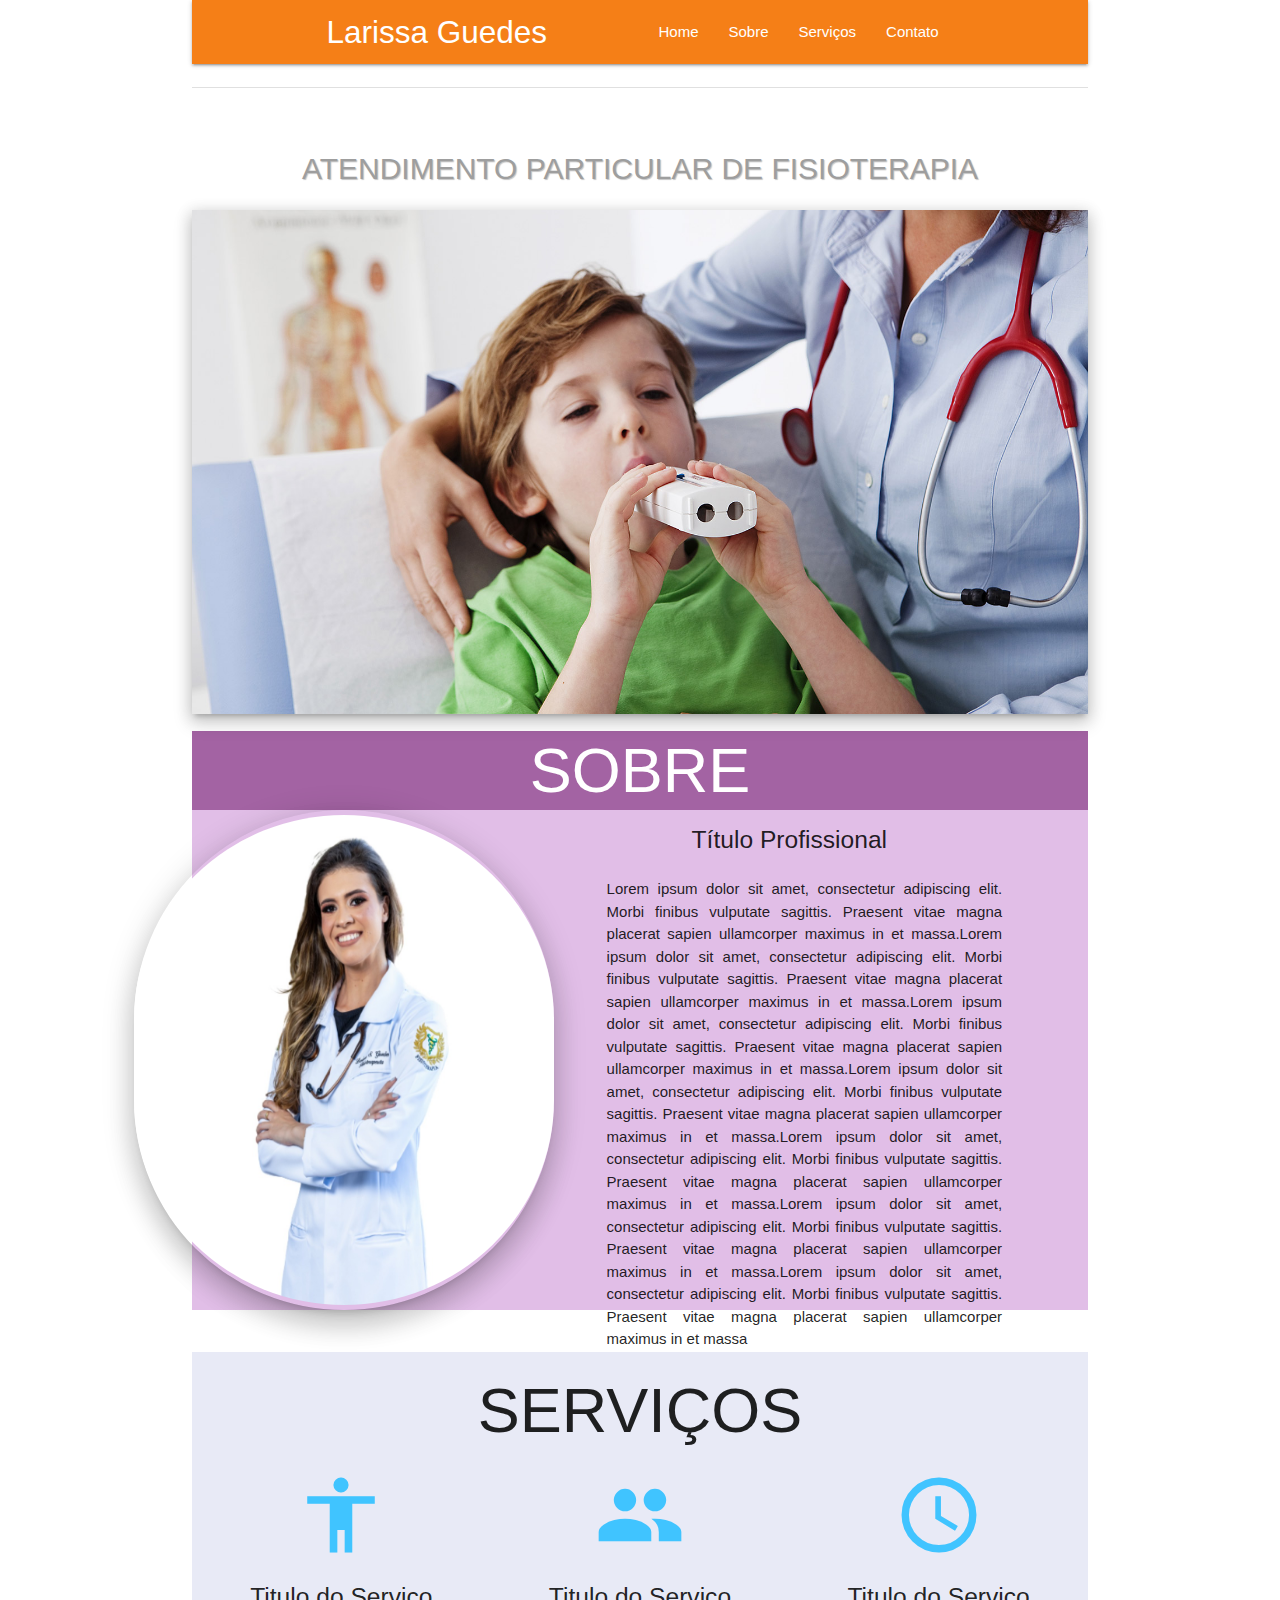
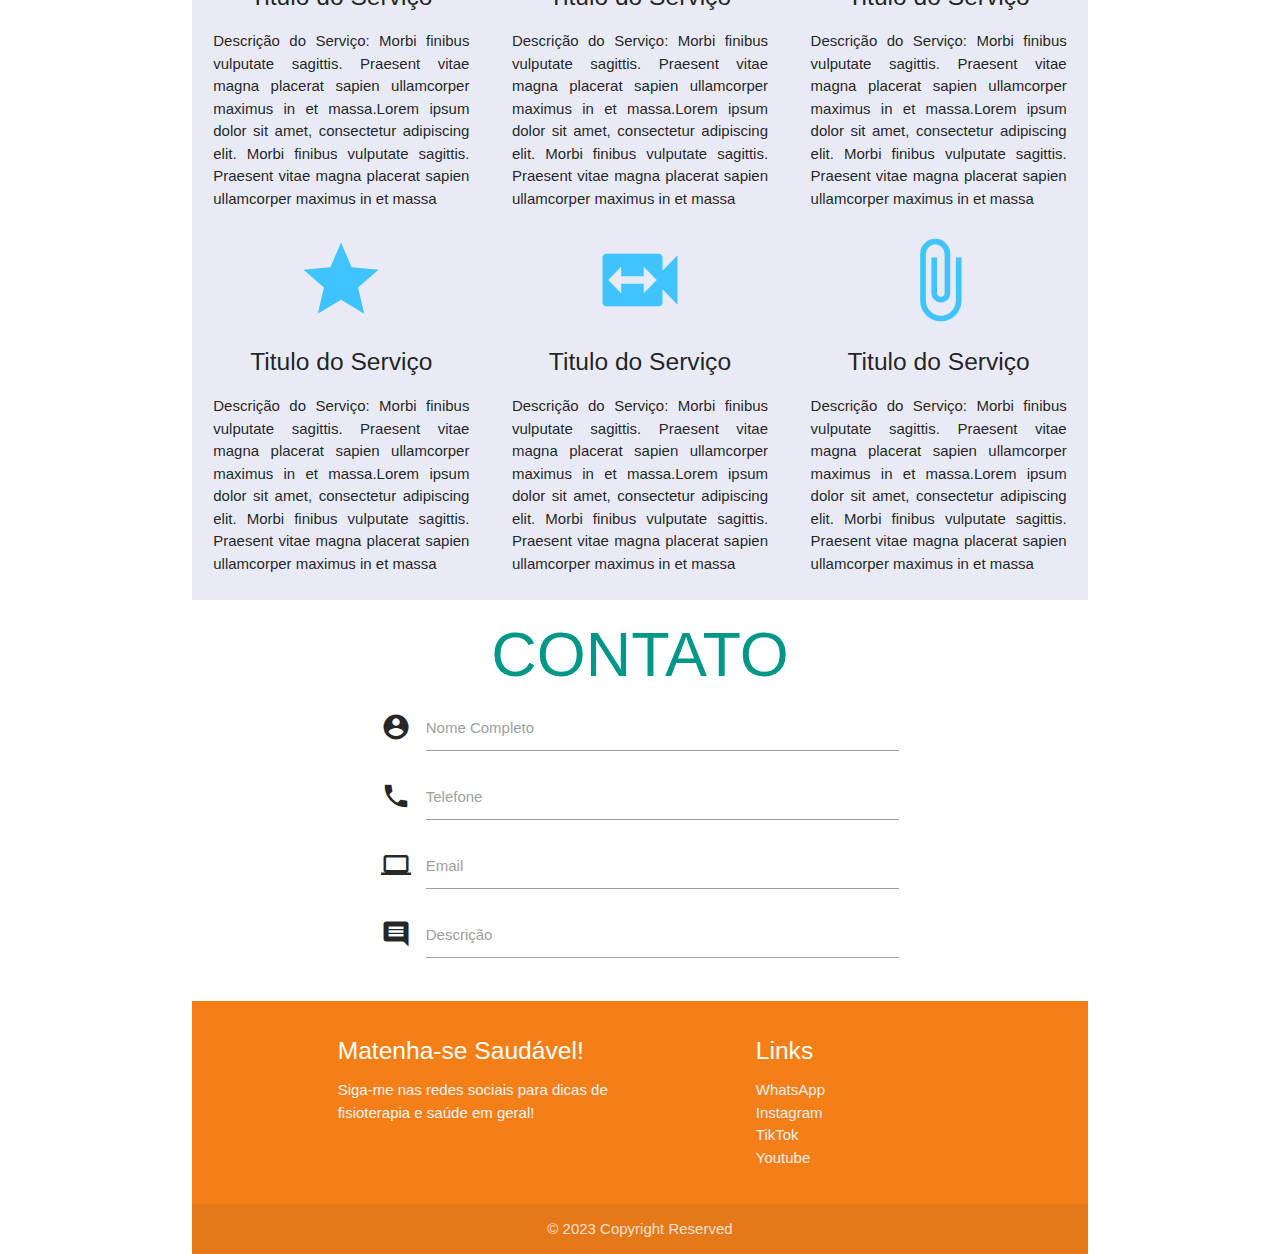
<file: Brincando-com-materialize/index.html>
<!DOCTYPE html>
<html lang="PT-BR">
<head>
    <title>Brincando com Materialize</title>
    <meta charset="UTF-8">
    <meta name="viewport" content="width=device-width, initial-scale=1.0, maximum-scale=1.0">
    <meta name="description" content="Site feito para teste de aplicações do Materialize">
    <meta name="keywords" content="materialize, css, teste, front-end">
    <meta name="author" content="Rodrigo Carvalho de Asevedo">

    <!--CSS-->
    <link rel="stylesheet" href="css/materialize.css" media="screen,projection">
    <link rel="stylesheet" href="css/style.css" media="screen,projection">
    <link href="https://fonts.googleapis.com/icon?family=Material+Icons" rel="stylesheet">
</head>
<body>

    <nav class=" yellow darken-4 container">
        <div class="nav-wrapper container row ">
            <a href="#" class="brand-logo">Larissa Guedes</a>
          <ul id="nav-mobile" class="right hide-on-med-and-down">
            <li><a href="">Home</a></li>
            <li><a href="">Sobre</a></li>
            <li><a href="">Serviços</a></li>
            <li><a href="">Contato</a></li>
          </ul>
        </div>
      </nav><br>

<div class="divider container"></div><br>

<section class="banner container">
    <div class="banner-wraper center">
        <h1 class="grey-text light">ATENDIMENTO PARTICULAR DE FISIOTERAPIA</h1>
        <img src="imagens/imagem1.jpg" class="responsive-img z-depth-3">
    </div><!--banner-wraper-->
</section>
 
<h1 class="titulo-sobre container white-text light center">SOBRE</h1>
<section class="sobre container purple lighten-4">
    <div class="caixa row">
            <div class="col m5">
                <img src="imagens/larissa.jpeg" class="right z-depth-4">
            </div>

            <div class="col center m6 left">
                <h5 class="light ">Título Profissional</h5>
                <p>Lorem ipsum dolor sit amet, consectetur 
                    adipiscing elit. Morbi finibus vulputate sagittis. Praesent vitae magna 
                    placerat sapien ullamcorper maximus in et massa.Lorem ipsum dolor sit amet, consectetur 
                    adipiscing elit. Morbi finibus vulputate sagittis. Praesent vitae magna 
                    placerat sapien ullamcorper maximus in et massa.Lorem ipsum dolor sit amet, consectetur 
                    adipiscing elit. Morbi finibus vulputate sagittis. Praesent vitae magna 
                    placerat sapien ullamcorper maximus in et massa.Lorem ipsum dolor sit amet, consectetur 
                    adipiscing elit. Morbi finibus vulputate sagittis. Praesent vitae magna 
                    placerat sapien ullamcorper maximus in et massa.Lorem ipsum dolor sit amet, consectetur 
                    adipiscing elit. Morbi finibus vulputate sagittis. Praesent vitae magna 
                    placerat sapien ullamcorper maximus in et massa.Lorem ipsum dolor sit amet, consectetur 
                    adipiscing elit. Morbi finibus vulputate sagittis. Praesent vitae magna 
                    placerat sapien ullamcorper maximus in et massa.Lorem ipsum dolor sit amet, consectetur 
                    adipiscing elit. Morbi finibus vulputate sagittis. Praesent vitae magna 
                    placerat sapien ullamcorper maximus in et massa</p>
            </div>

    </div><!--caixa-->
</section>

<section class="servicos container indigo lighten-5">
    <h1 class="light center">SERVIÇOS</h1>

    <div class="row">

        <div class="col s4 center">
          <i class="material-icons large light-blue-text text-accent-2">accessibility</i>
            <h5 class="light">Titulo do Serviço</h5>
                <p class="light">Descrição do Serviço: Morbi finibus vulputate sagittis. 
                    Praesent vitae magna placerat sapien ullamcorper maximus 
                    in et massa.Lorem ipsum dolor sit amet, consectetur adipiscing elit. 
                    Morbi finibus vulputate sagittis. Praesent vitae magna 
                    placerat sapien ullamcorper maximus in et massa</p>
        </div>
        <div class="col s4 center">
            <i class="material-icons large light-blue-text text-accent-2">people</i>
            <h5 class="light">Titulo do Serviço</h5>
            <p class="light">Descrição do Serviço: Morbi finibus vulputate sagittis. 
                Praesent vitae magna placerat sapien ullamcorper maximus 
                in et massa.Lorem ipsum dolor sit amet, consectetur adipiscing elit. 
                Morbi finibus vulputate sagittis. Praesent vitae magna 
                placerat sapien ullamcorper maximus in et massa</p>
        </div>
        <div class="col s4 center">
            <i class="material-icons large light-blue-text text-accent-2">schedule</i>
            <h5 class="light">Titulo do Serviço</h5>
            <p class="light">Descrição do Serviço: Morbi finibus vulputate sagittis. 
                Praesent vitae magna placerat sapien ullamcorper maximus 
                in et massa.Lorem ipsum dolor sit amet, consectetur adipiscing elit. 
                Morbi finibus vulputate sagittis. Praesent vitae magna 
                placerat sapien ullamcorper maximus in et massa</p>
        </div>

        <div class="col s4 center">
            <i class="material-icons large light-blue-text text-accent-2">star</i>
            <h5 class="light">Titulo do Serviço</h5>
            <p class="light">Descrição do Serviço: Morbi finibus vulputate sagittis. 
                Praesent vitae magna placerat sapien ullamcorper maximus 
                in et massa.Lorem ipsum dolor sit amet, consectetur adipiscing elit. 
                Morbi finibus vulputate sagittis. Praesent vitae magna 
                placerat sapien ullamcorper maximus in et massa</p>
          </div>
          <div class="col s4 center">
              <i class="material-icons large light-blue-text text-accent-2">switch_video</i>
              <h5 class="light">Titulo do Serviço</h5>
              <p class="light">Descrição do Serviço: Morbi finibus vulputate sagittis. 
                Praesent vitae magna placerat sapien ullamcorper maximus 
                in et massa.Lorem ipsum dolor sit amet, consectetur adipiscing elit. 
                Morbi finibus vulputate sagittis. Praesent vitae magna 
                placerat sapien ullamcorper maximus in et massa</p>
          </div>
          <div class="col s4 center">
              <i class="material-icons large light-blue-text text-accent-2">attach_file</i>
              <h5 class="light">Titulo do Serviço</h5>
              <p class="light">Descrição do Serviço: Morbi finibus vulputate sagittis. 
                Praesent vitae magna placerat sapien ullamcorper maximus 
                in et massa.Lorem ipsum dolor sit amet, consectetur adipiscing elit. 
                Morbi finibus vulputate sagittis. Praesent vitae magna 
                placerat sapien ullamcorper maximus in et massa</p>
          </div>
  
      </div>
</section>

<section class="contato container">
    <h1 class="container light center teal-text lighten-4">CONTATO</h1>
    <div class="form">
        <form class="col s12">
          <div class="row">

            <div class="input-field">
              <i class="material-icons prefix">account_circle</i>
              <input id="icon_prefix" type="text" class="validate">
              <label for="icon_prefix">Nome Completo</label>
            </div>

            <div class="input-field">
              <i class="material-icons prefix">phone</i>
              <input id="icon_telephone" type="text" class="validate">
              <label for="icon_telephone">Telefone</label>
            </div>

            <div class="input-field">
                <i class="material-icons prefix">computer</i>
                <input id="icon_telephone" type="text" class="validate">
                <label for="icon_telephone">Email</label>
              </div>

              <div class="input-field">
                <i class="material-icons prefix">comment</i>
                <input id="icon_telephone" type="text" class="validate">
                <label for="icon_telephone">Descrição</label>
              </div>

          </div>
        </form>
      </div>

</section>
    

<footer class="page-footer container yellow darken-4">
    <div class="container">
      <div class="row">
        <div class="col l6 s12">
          <h5 class="white-text">Matenha-se Saudável!</h5>
          <p class="grey-text text-lighten-4">Siga-me nas redes sociais para dicas de fisioterapia
            e saúde em geral!
          </p>
        </div>
        <div class="col l4 offset-l2 s12">
          <h5 class="white-text">Links</h5>
          <ul>
            <li><a class="grey-text text-lighten-3" href="#!">WhatsApp</a></li>
            <li><a class="grey-text text-lighten-3" href="#!">Instagram</a></li>
            <li><a class="grey-text text-lighten-3" href="#!">TikTok</a></li>
            <li><a class="grey-text text-lighten-3" href="#!">Youtube</a></li>
          </ul>
        </div>
      </div>
    </div>
    <div class="footer-copyright">
      <div class="container center">
      © 2023 Copyright Reserved

      </div>
    </div>
  </footer>


<!--JAVASCRIPT-->    
<script src="https://code.jquery.com/jquery-2.1.1.min.js"></script>
<script src="js/materialize.js"></script>
<script src="js/init.js"></script>
</body>
</html>
</file>
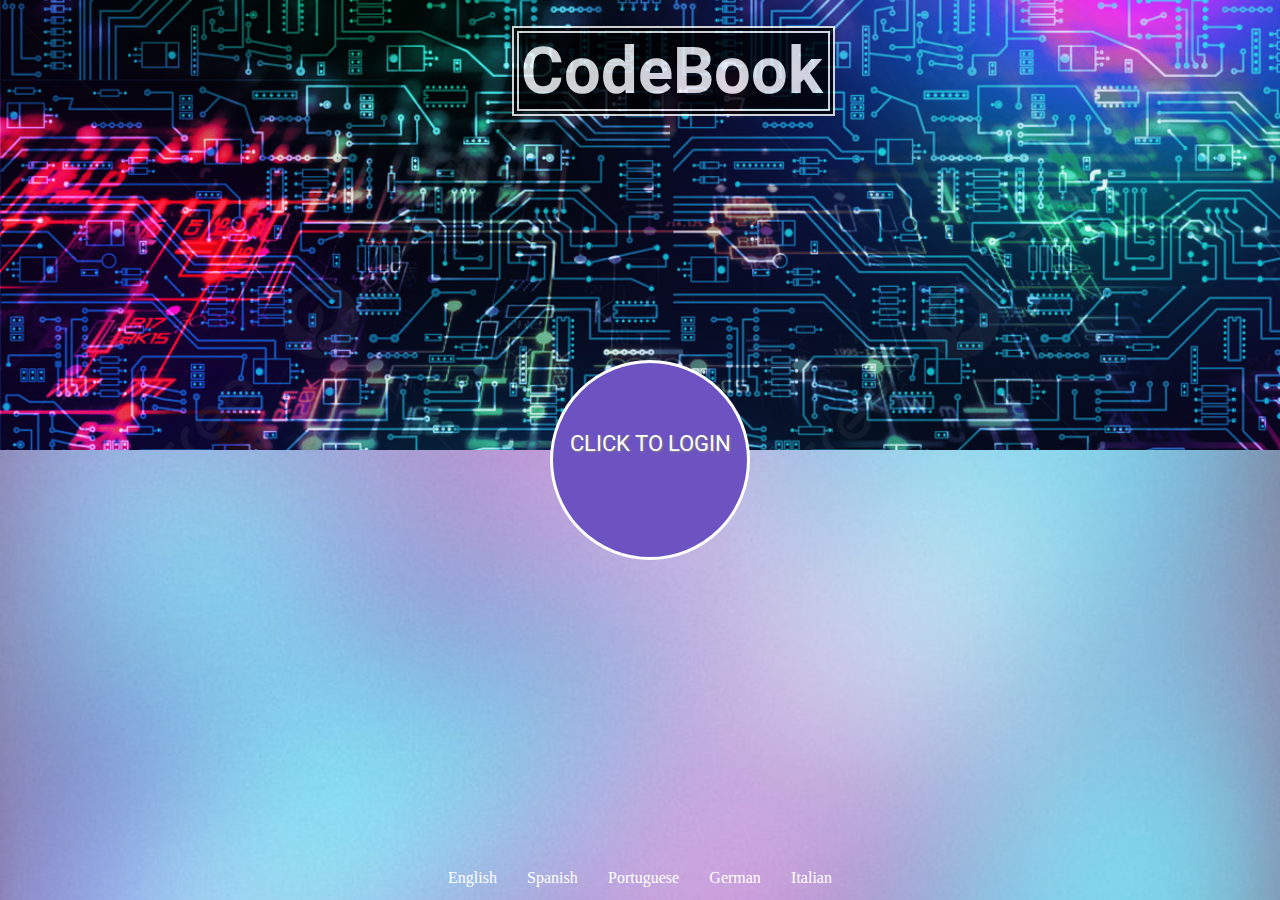
<file: brincandoComJQuery/index.html>
<!DOCTYPE html>
<html lang="PT-BR">
<head>
    <title>Brincando Com JQuery</title>
    <link rel="stylesheet" href="css/style.css">
    <script src="https://ajax.googleapis.com/ajax/libs/jquery/3.6.3/jquery.min.js"></script>

    <link rel="preconnect" href="https://fonts.googleapis.com">
    <link rel="preconnect" href="https://fonts.gstatic.com" crossorigin>
    <link href="https://fonts.googleapis.com/css2?family=Roboto:wght@300&display=swap" rel="stylesheet">
</head>
<body>
    <script src="javascript/script.js"></script>
</body>
</html>
</file>
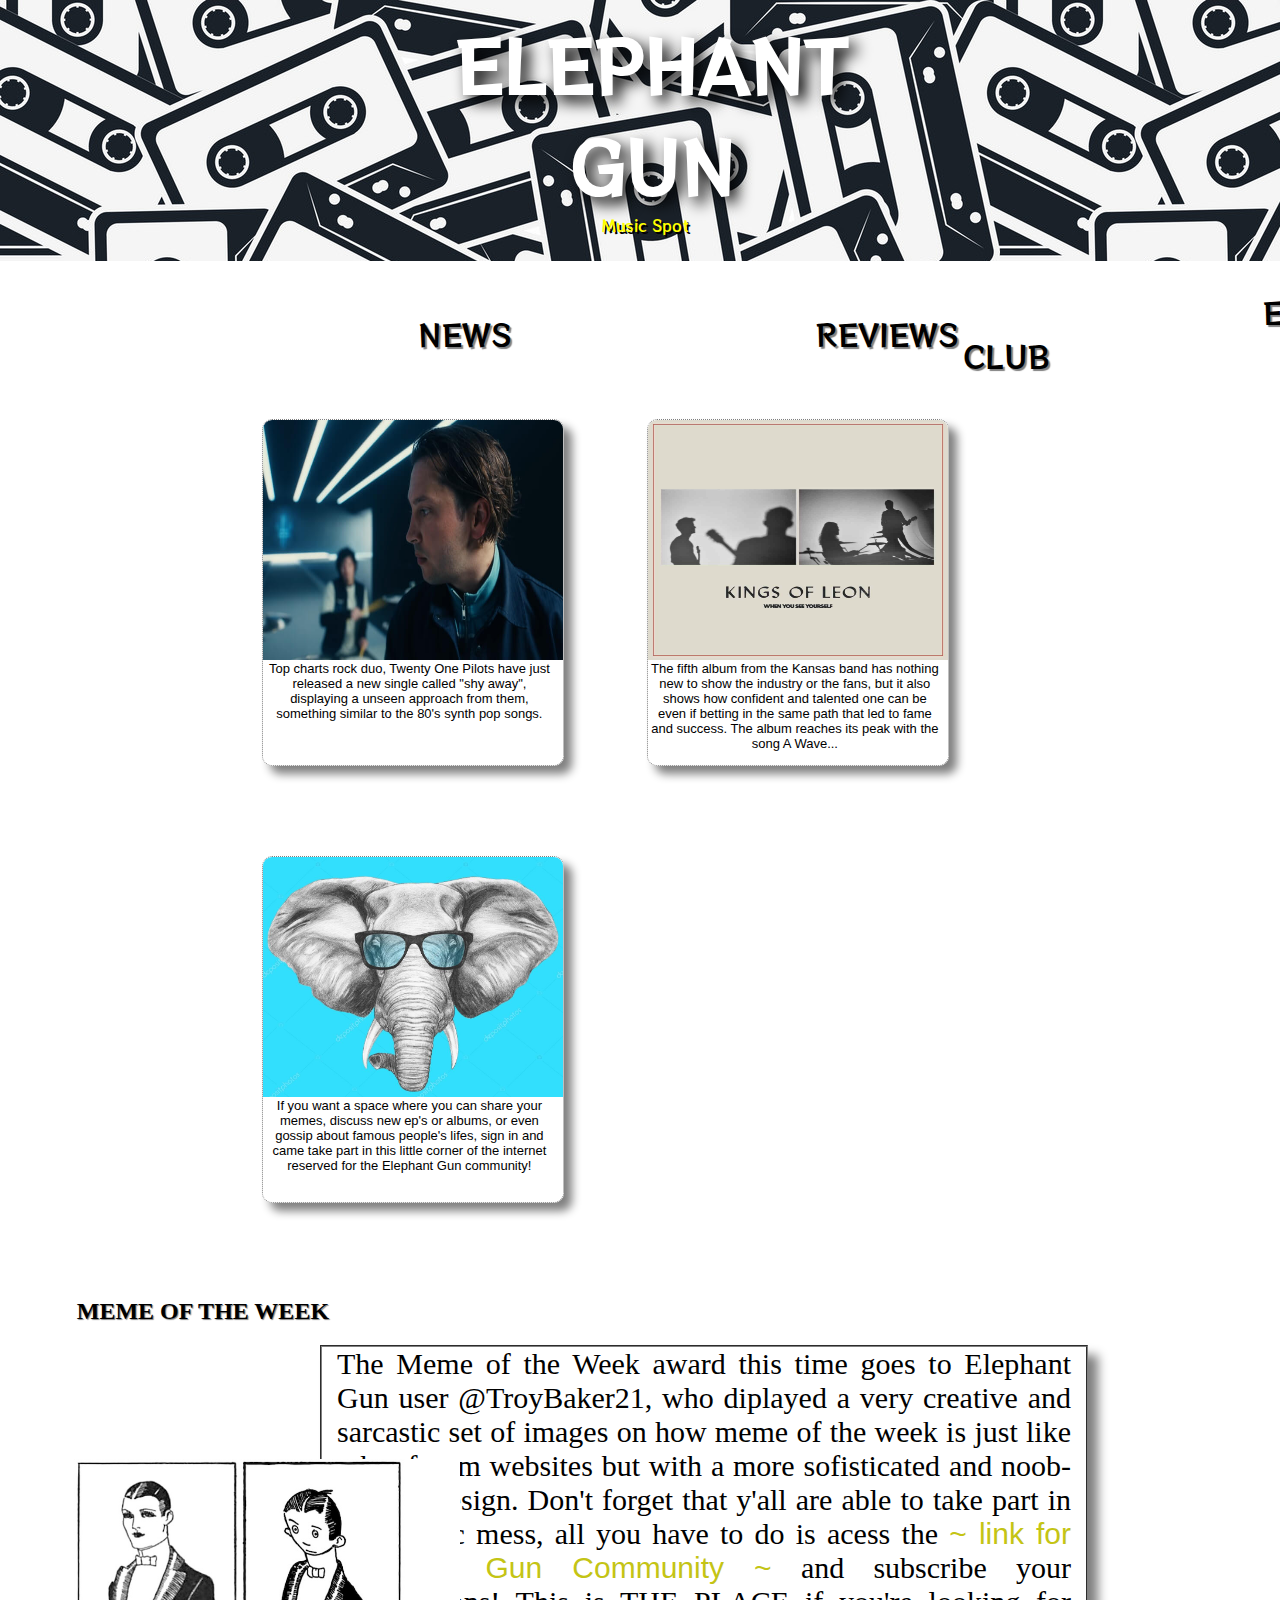
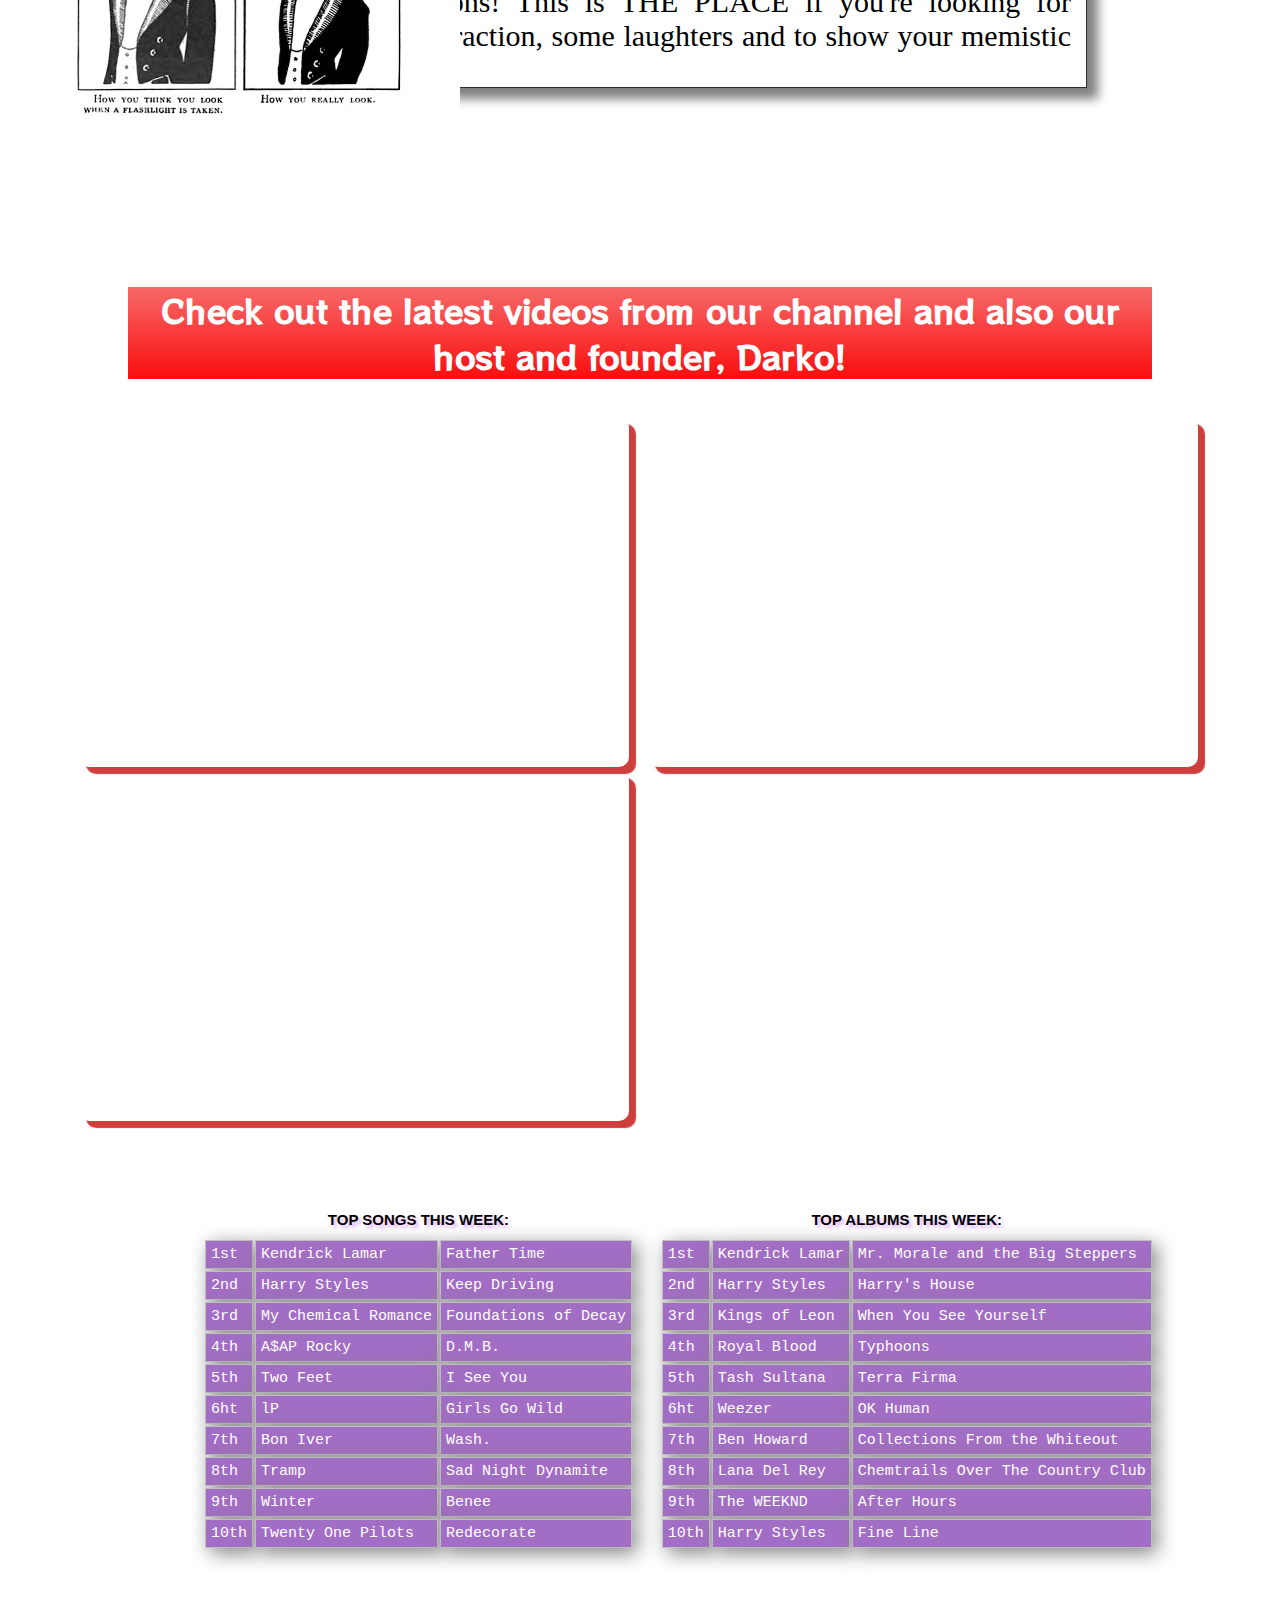
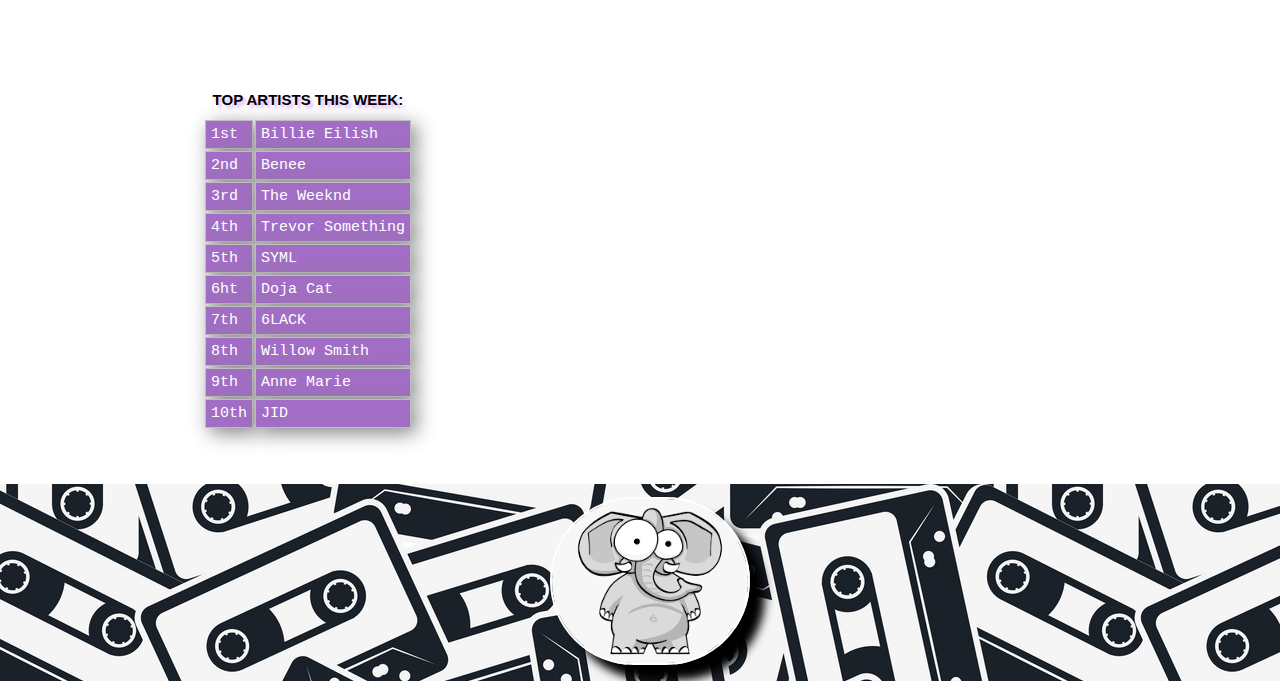
<file: Elephant Gun/el.html>
<!DOCTYPE html>
<html lang="PT-BR">
<head>
    <meta charset="UTF-8">
    <meta name="viewport" content="width=device-width, initial-scale=1.0">
    <link rel="stylesheet" href="el.css">
    <title>Elephant Gun</title>
    <link rel="preconnect" href="https://fonts.gstatic.com">
    <link href="https://fonts.googleapis.com/css2?family=RocknRoll+One&display" rel="stylesheet">
    <link rel="preconnect" href="https://fonts.gstatic.com">
    <link href="https://fonts.googleapis.com/css2?family=Cookie&family=RocknRoll+One&display=swap" rel="stylesheet">
</head>
<body>
    <header>
        <h1>Elephant Gun</h1>
        <p>Music Spot</p>
    </header>
        <div class="menu">
            <table>
                <tr>
                <td><a href="news.html">News</a></td>
                <td><a href="http://www.google.com">Reviews</a></td>
                <td><a href="http://www.google.com">E.G Club</a></td>
                </tr>
            </table>
        </div>

        <div class="guia">
            <div class="descricao">
            <img src="shyaway.jpg" class="imagens">
                <p>Top charts rock duo, Twenty One Pilots have just released a new single
                    called "shy away", displaying a unseen approach from them, something
                    similar to the 80's synth pop songs.</p>
            </div>

            <div class="descricao">
            <img src="kings.jpg" class="imagens">
                <p>The fifth album from the Kansas band has nothing new to show the industry
                    or the fans, but it also shows how confident and talented one can be even
                    if betting in the same path that led to fame and success. The album reaches
                    its peak with the song A Wave...</p>
            </div>

            <div class="descricao">
            <img src="nerd.jpg" class="imagens">
                <p>If you want a space where you can share your memes, discuss new ep's or albums,
                    or even gossip about famous people's lifes, sign in and came take part in this
                    little corner of the internet reserved for the Elephant Gun community!</p>
            </div>
        </div>

        <div class="meme">
            <h2>Meme of the Week</h2>
                <p>The Meme of the Week award this time goes to Elephant Gun user @TroyBaker21, who
                diplayed a very creative and sarcastic set of images on how meme of the week is 
                just like other forum websites but with a more sofisticated and noob-friendy design.
                Don't forget that y'all are able to take part in this comic mess, all you have to do 
                is acess the <a class="midtextlink">~ link for Elephant Gun Community ~</a> and subscribe your informations!
                This is THE PLACE if you're looking for some distraction, some laughters and to show your memistic
                abilities!
                </p>
                <img src="meme.jpg" class="memeimage">
        </div>

        <div class="videos">
            <h1>Check out the latest videos from our channel and also our host and founder, Darko!</h1>
            <iframe class="ytvideos" src="https://www.youtube.com/embed/H12C70upjLU" title="YouTube video player" frameborder="0"
             allow="accelerometer; autoplay; clipboard-write; encrypted-media; gyroscope; picture-in-picture" 
             allowfullscreen></iframe>

            <iframe class="ytvideos" src="https://www.youtube.com/embed/biBQRH35bWA" title="YouTube video player" frameborder="0" 
            allow="accelerometer; autoplay; clipboard-write; encrypted-media; gyroscope; picture-in-picture" 
            allowfullscreen></iframe>

            <iframe class="ytvideos" src="https://www.youtube.com/embed/u7IJtooEuL0" title="YouTube video player" frameborder="0" 
            allow="accelerometer; autoplay; clipboard-write; encrypted-media; gyroscope; picture-in-picture" 
            allowfullscreen></iframe>
        </div>

        <div class="charts">

        <div class="topmusic">
            <table>
                <h1>
                    Top Songs this Week:
                </h1>
                <tr>
                    <td>1st</td>
                    <td>Kendrick Lamar</td>
                    <td>Father Time</td>
                </tr>
                <tr>
                    <td>2nd</td>
                    <td>Harry Styles</td>
                    <td>Keep Driving</td>
                </tr>
                <tr>
                    <td>3rd</td>
                    <td>My Chemical Romance</td>
                    <td>Foundations of Decay</td>
                </tr>
                <tr>
                    <td>4th</td>
                    <td>A$AP Rocky</td>
                    <td>D.M.B.</td>
                </tr>
                <tr>
                    <td>5th</td>
                    <td>Two Feet</td>
                    <td>I See You</td>
                </tr>
                <tr>
                    <td>6ht</td>
                    <td>lP</td>
                    <td>Girls Go Wild</td>
                </tr>
                <tr>
                    <td>7th</td>
                    <td>Bon Iver</td>
                    <td>Wash.</td>
                </tr>
                <tr>
                    <td>8th</td>
                    <td>Tramp</td>
                    <td>Sad Night Dynamite</td>
                </tr>
                <tr>
                    <td>9th</td>
                    <td>Winter</td>
                    <td>Benee</td>
                </tr>
                <tr>
                    <td>10th</td>
                    <td>Twenty One Pilots</td>
                    <td>Redecorate</td>
                </tr>

            </table>
        </div>

        <div class="topalbums">
            <table>
                <h1>
                    Top Albums this Week:
                </h1>
                <tr>
                    <td>1st</td>
                    <td>Kendrick Lamar</td>
                    <td>Mr. Morale and the Big Steppers</td>
                </tr>
                <tr>
                    <td>2nd</td>
                    <td>Harry Styles</td>
                    <td>Harry's House</td>
                </tr>
                <tr>
                    <td>3rd</td>
                    <td>Kings of Leon</td>
                    <td>When You See Yourself</td>
                </tr>
                <tr>
                    <td>4th</td>
                    <td>Royal Blood</td>
                    <td>Typhoons</td>
                </tr>
                <tr>
                    <td>5th</td>
                    <td>Tash Sultana</td>
                    <td>Terra Firma</td>
                </tr>
                <tr>
                    <td>6ht</td>
                    <td>Weezer</td>
                    <td>OK Human</td>
                </tr>
                <tr>
                    <td>7th</td>
                    <td>Ben Howard</td>
                    <td>Collections From the Whiteout</td>
                </tr>
                <tr>
                    <td>8th</td>
                    <td>Lana Del Rey</td>
                    <td>Chemtrails Over The Country Club</td>
                </tr>
                <tr>
                    <td>9th</td>
                    <td>The WEEKND</td>
                    <td>After Hours</td>
                </tr>
                <tr>
                    <td>10th</td>
                    <td>Harry Styles</td>
                    <td>Fine Line</td>
                </tr>

            </table>
        </div>

        <div class="topartists">
            <table>
                <h1>
                    Top Artists this Week:
                </h1>
                <tr>
                    <td>1st</td>
                    <td>Billie Eilish</td>
                </tr>
                <tr>
                    <td>2nd</td>
                    <td>Benee</td>
                </tr>
                <tr>
                    <td>3rd</td>
                    <td>The Weeknd</td>
                </tr>
                <tr>
                    <td>4th</td>
                    <td>Trevor Something</td>
                </tr>
                <tr>
                    <td>5th</td>
                    <td>SYML</td>
                </tr>
                <tr>
                    <td>6ht</td>
                    <td>Doja Cat</td>
                </tr>
                <tr>
                    <td>7th</td>
                    <td>6LACK</td>
                </tr>
                <tr>
                    <td>8th</td>
                    <td>Willow Smith</td>
                </tr>
                <tr>
                    <td>9th</td>
                    <td>Anne Marie</td>
                </tr>
                <tr>
                    <td>10th</td>
                    <td>JID</td>
                </tr>

            </table>
        </div>
        </div>

    <footer>
        <img src="elephant2.png" class="elefante">
    </footer>
</body>
</html>
</file>
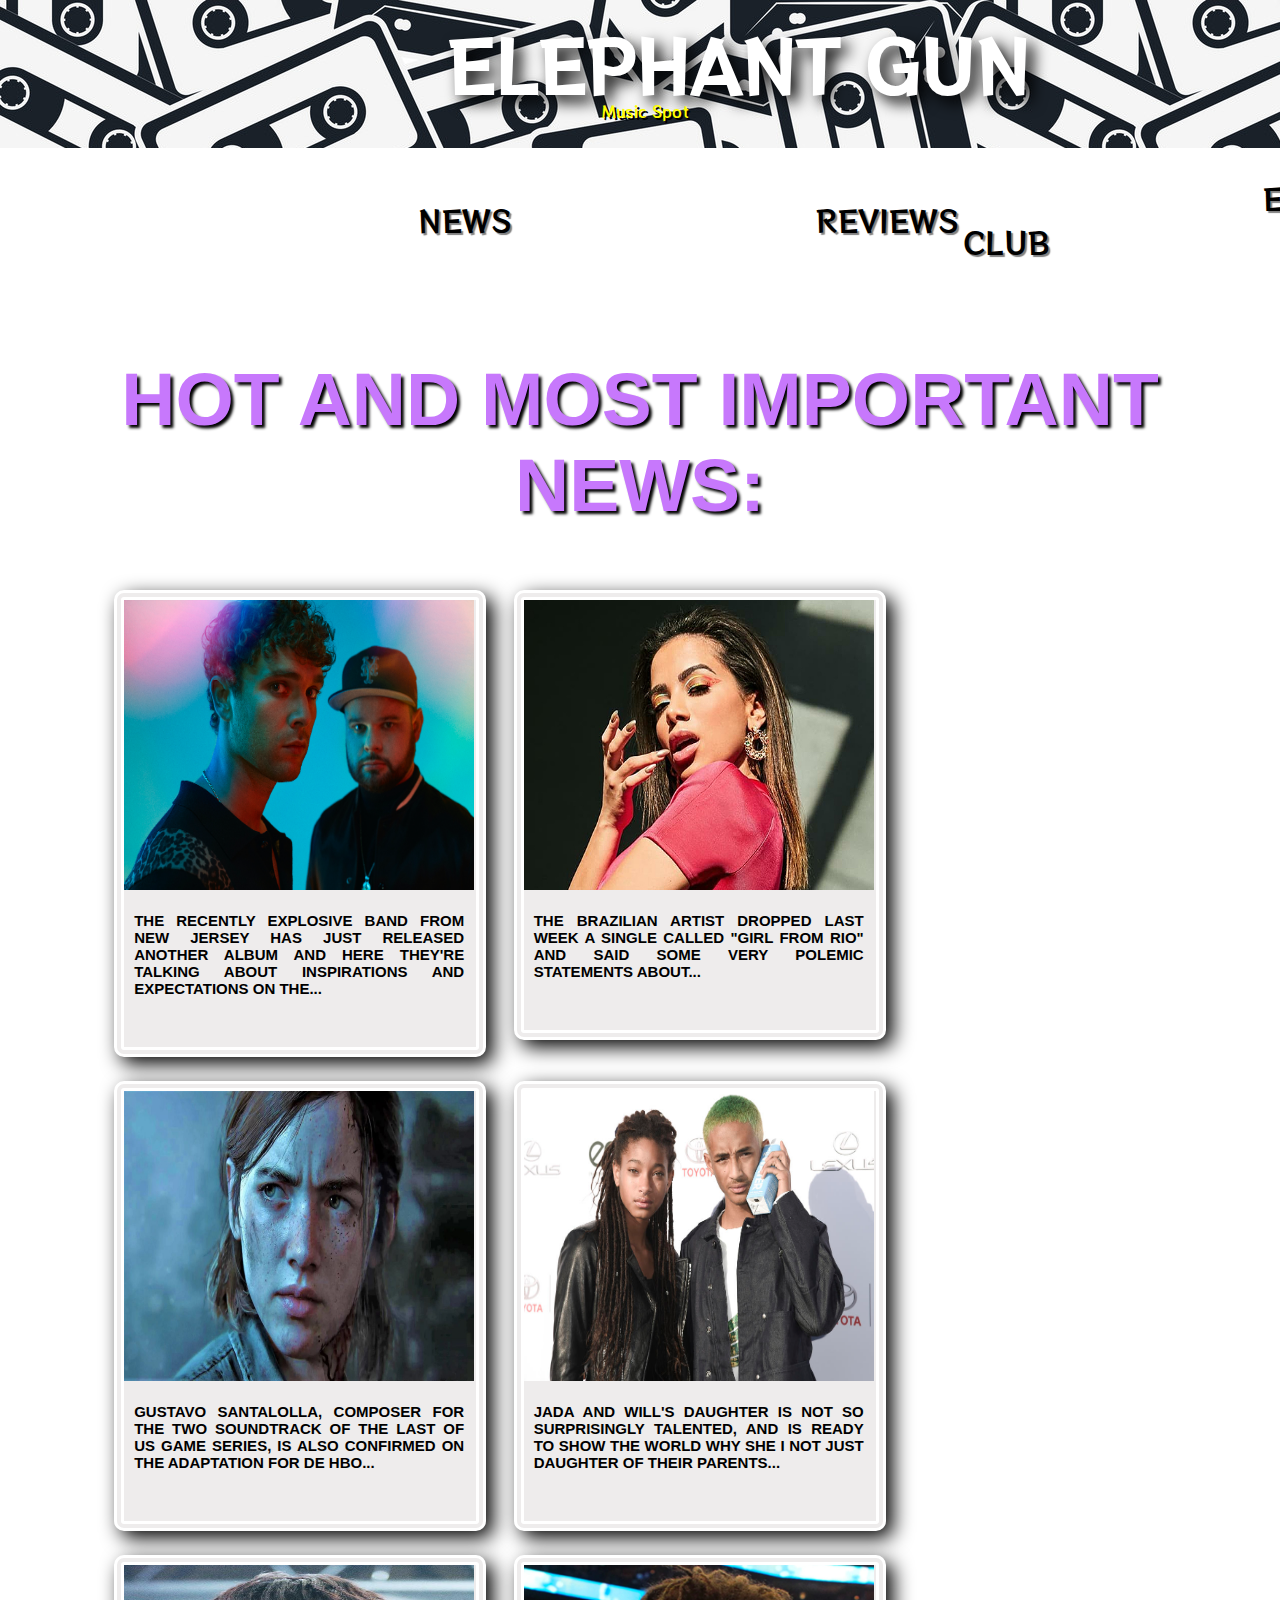
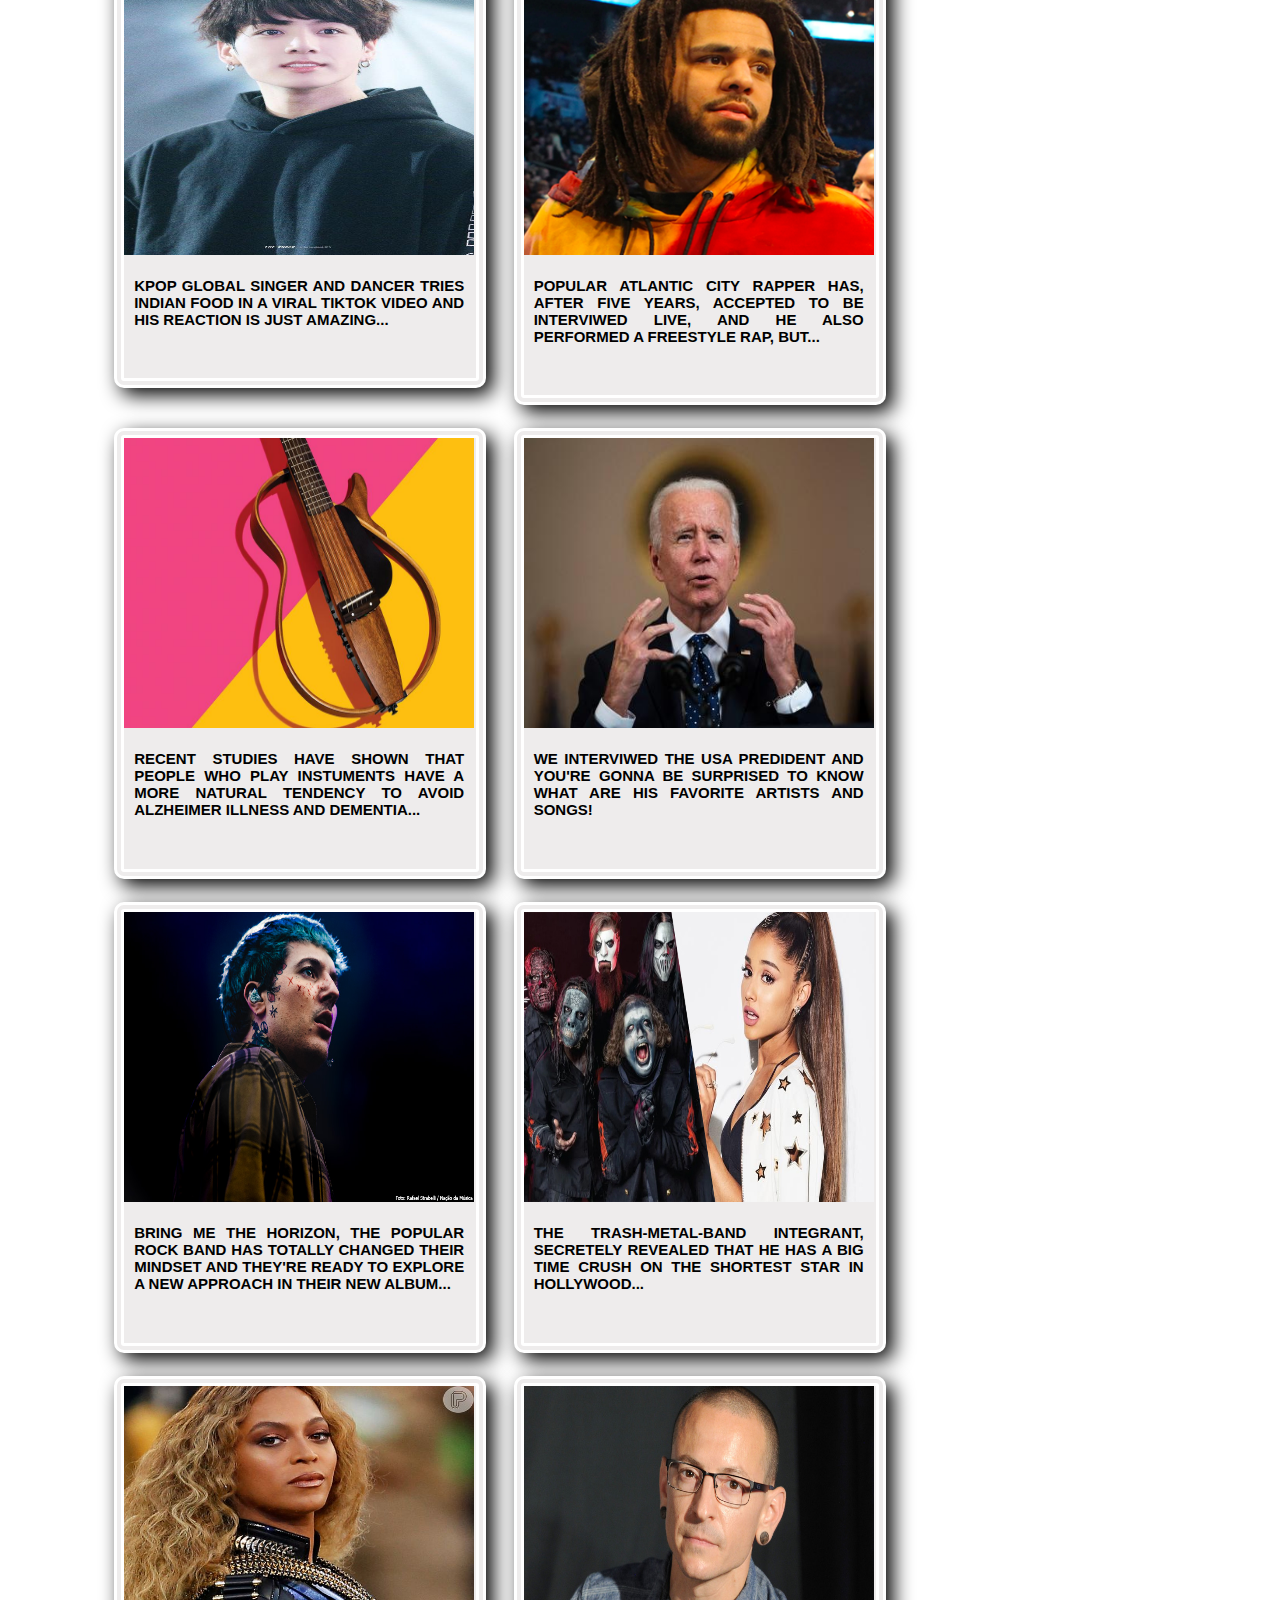
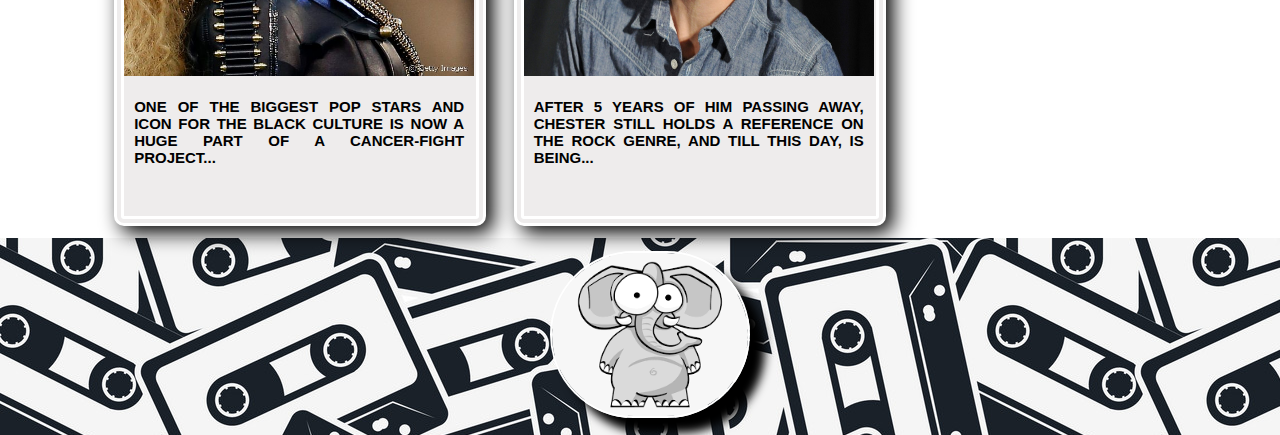
<file: Elephant Gun/news.html>
<!DOCTYPE html>
<html lang="PT-BR">
<head>
    <link rel="stylesheet" href="news.css">
    <title>Elephant Gun</title>
    <link rel="preconnect" href="https://fonts.gstatic.com">
    <link href="https://fonts.googleapis.com/css2?family=RocknRoll+One&display" rel="stylesheet">
    <link rel="preconnect" href="https://fonts.gstatic.com">
    <link href="https://fonts.googleapis.com/css2?family=Cookie&family=RocknRoll+One&display=swap" rel="stylesheet">
</head>
<body>
    <header>
        <h1>Elephant Gun</h1>
        <p>Music Spot</p>
    </header>
        <div class="menu">
            <table>
                <tr>
                <td><a href="news.html">News</a></td>
                <td><a href="http://www.google.com">Reviews</a></td>
                <td><a href="http://www.google.com">E.G Club</a></td>
                </tr>
            </table>
        </div>

        <h1>Hot and Most Important News:</h1>
        <div class="news">
            
                <div class="news1"><a href="https://www.google.com.br"></a>
                    <img src="news/royal.jpg" class="images">
                         <p>The recently explosive band from New Jersey has just released another album
                             and here they're talking about inspirations and expectations on the...  </p>
                </a></div> <!--Closing News1-->

                <div class="news2"><a href="https://www.google.com.br">
                    <img src="news/annita.jpg" class="images">
                        <p>The Brazilian artist dropped last week a single called "Girl From Rio" and
                            said some very polemic statements about...</p>
                </a></div> <!--Closing News2-->

                <div class="news3"><a href="https://www.google.com.br">
                    <img src="news/ellie.jpeg" class="images">
                        <p>Gustavo Santalolla, composer for the two soundtrack of The Last of Us game
                            series, is also confirmed on the adaptation for de HBO...</p>
                </a></div> <!--Closing News3-->

                <div class="news4"><a href="https://www.google.com.br">
                    <img src="news/willow.jpg" class="images">
                        <p>Jada and Will's daughter is not so surprisingly talented, and is ready to
                            show the world why she i not just daughter of their parents...  </p>
                </a></div> <!--Closing News4-->

                <div class="news5"><a href="https://www.google.com.br">
                    <img src="news/jungkook.jpg" class="images">
                        <p>Kpop global singer and dancer tries Indian food in a viral tiktok video
                            and his reaction is just amazing...</p>
                </a></div> <!--Closing News5-->

                <div class="news6"><a href="https://www.google.com.br">
                    <img src="news/jcole.jpg" class="images">
                        <p>Popular Atlantic City rapper has, after five years, accepted to be
                            interviwed live, and he also performed a freestyle rap, but... </p>
                </a></div> <!--Closing News6-->

                <div class="news7"><a href="https://www.google.com.br">
                    <img src="news/guitar.jpg" class="images">
                        <p>Recent studies have shown that people who play instuments have a more
                            natural tendency to avoid Alzheimer illness and dementia...</p>
                </a></div> <!--Closing News7-->

                <div class="news8"><a href="https://www.google.com.br">
                    <img src="news/biden.jpg" class="images">
                        <p>We interviwed the USA predident and you're gonna be surprised to know
                            what are his favorite artists and songs!</p>
                </a></div> <!--Closing News8-->

                <div class="news9"><a href="https://www.google.com.br">
                    <img src="news/bring.jpg" class="images">
                        <p>Bring me the Horizon, the popular rock band has totally changed their mindset
                        and they're ready to explore a new approach in their new album...</p>
                </a></div> <!--Closing News9-->

                <div class="news10"><a href="https://www.google.com.br">
                    <img src="news/slip.jpg" class="images">
                        <p>The trash-metal-band integrant, secretely revealed that he has a big time
                            crush on the shortest star in Hollywood...</p>
                </a></div> <!--Closing News10-->

                <div class="news11"><a href="https://www.google.com.br">
                    <img src="news/beyonce.jpg" class="images">
                        <p>One of the biggest pop stars and icon for the black culture is now a huge
                            part of a cancer-fight project...</p>
                </a></div> <!--Closing News11-->

                <div class="news12"><a href="https://www.google.com.br">
                    <img src="news/chester.jpg" class="images">
                        <P>After 5 years of him passing away, Chester still holds a reference on the
                            rock genre, and till this day, is being...</P>
                </a></div> <!--Closing News12-->


        </div><!--closing news-->

        <footer>
            <img src="elephant2.png" class="elefante">
        </footer>
    </body>
    </html>
</file>
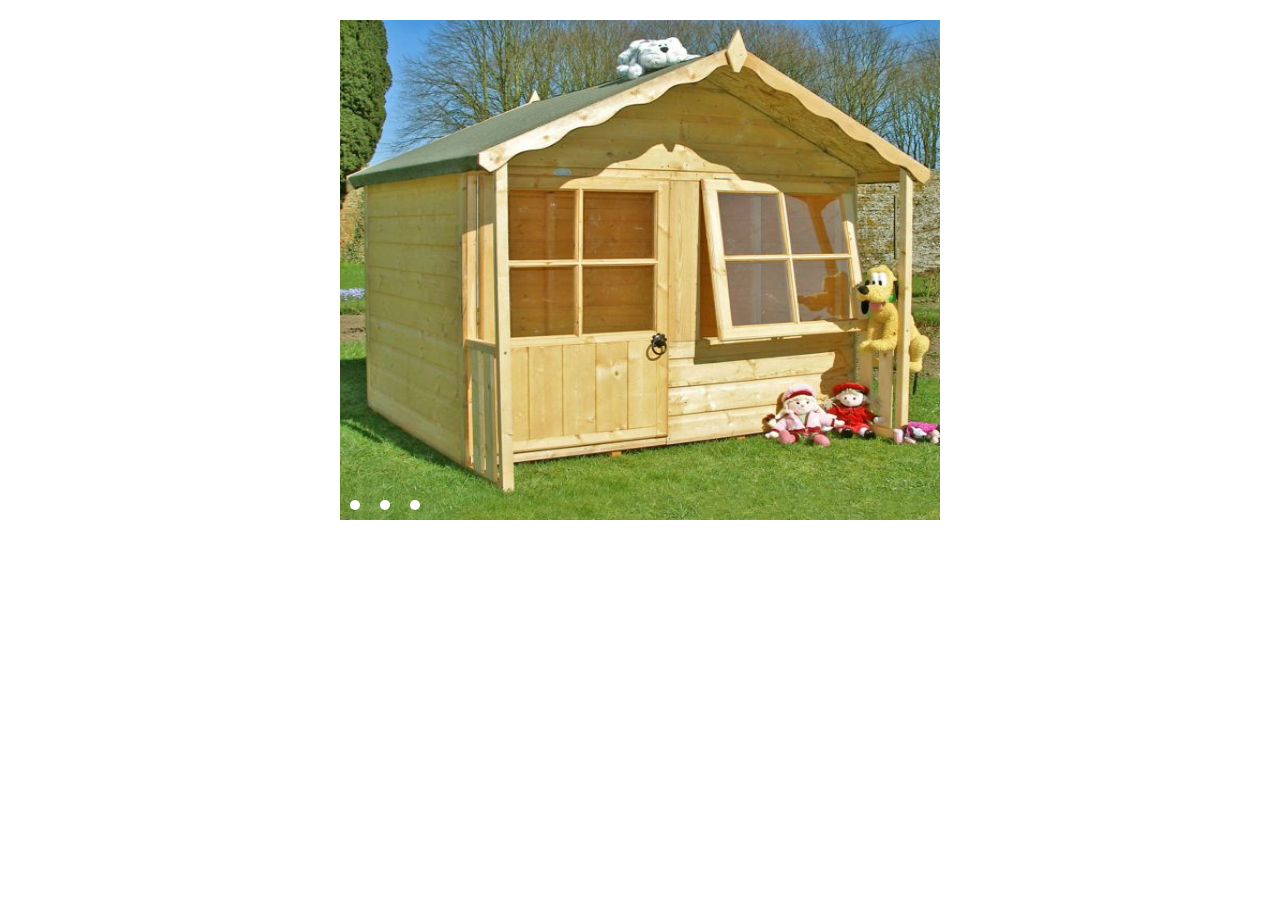
<file: Primeira Página Profissional/slider.html>
<!DOCTYPE html>
<html>
<head>
    <title>Slider</title>
    <link rel="stylesheet" href="css/slider.css">
    <meta charset="UTF-8">
</head>
<body>

    <ul class="slider">
        <li>
            <input type="radio" id="slide1" name="slide" checked>
            <label for="slide1"></label>
            <img src="images/house.jpg">
        </li>

        <li>
            <input type="radio" id="slide2" name="slide">
            <label for="slide2"></label>
            <img src="images/wallpaper.jpeg">
        </li>

        <li>
            <input type="radio" id="slide3" name="slide">
            <label for="slide3"></label>
            <img src="images/wallpaper2.jpeg">
        </li>
    </ul><!--slider-->
</body>
</html>
</file>
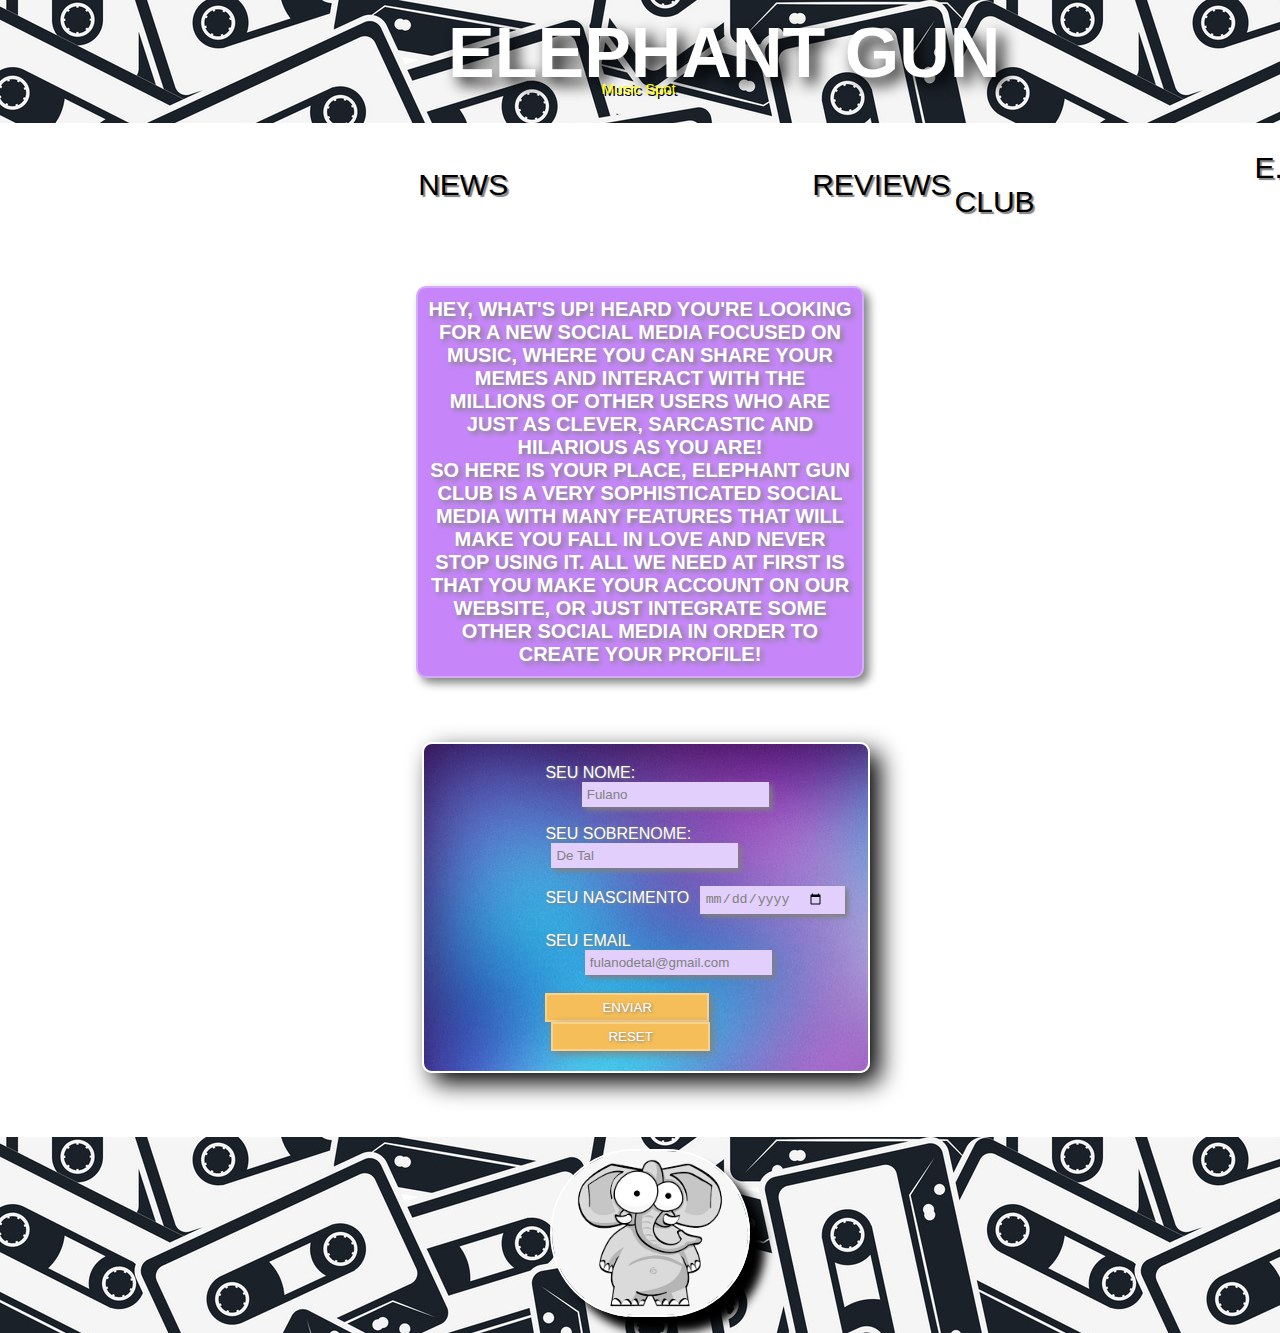
<file: Elephant Gun/EG Club/eg.html>
<!DOCTYPE html>
<html lang="PT-BR">
<head>
    <link rel="stylesheet" href="eg.css">
    <title>Elephant Gun Club</title>
    <meta charset="UTF-8">
    <meta name="viewport" content="width=device-width, initial-scale=1.0">
</head>

<body>
    <header>
        <h1>Elephant Gun</h1>
        <p>Music Spot</p>
    </header>
        <div class="menu">
            <table>
                <tr>
                <td><a href="news.html">News</a></td>
                <td><a href="http://www.google.com">Reviews</a></td>
                <td><a href="http://www.google.com">E.G Club</a></td>
                </tr>
            </table>
        </div><!--menu-->

        <div class="introduction">
            <p>Hey, what's up! Heard you're looking for a new social media focused on music,
                where you can share your memes and interact with the millions of other users
                who are just as clever, sarcastic and hilarious as you are!<br>

                So here is your place, Elephant Gun Club is a very sophisticated social media
                with many features that will make you fall in love and never stop using it.
                All we need at first is that you make your account on our website, or just
                integrate some other social media in order to create your profile!
            </p>
        </div><!--introduction-->

        <div class="container">
            <form>
                <label for="nome">Seu Nome:</label>
                <input type="text" value="Fulano" id="nome">
                <br><br>

                <label for="sobrenome">Seu Sobrenome:</label>
                <input type="text" value="De Tal" id="sobrenomes">
                <br><br>

                <label for="date">Seu Nascimento</label>
                <input type="date" value="00/00/0000" id="data">
                <br><br>

                <label for="email">Seu Email</label>
                <input type="email" value="fulanodetal@gmail.com" id="email">
                <br><br>

                <input type="button" value="enviar" id="button">
                <input type="button" value="reset" id="button1">
            </form>
        </div><!--container-->

        <footer>
            <img src="elephant2.png" class="elefante">
        </footer>
</body>

</html>
</file>
<file: brincandoComJQuery/css/style.css>
* {
    margin: 0;
    padding: 0;
    box-sizing: border-box;
}

html, body {
    height: 100%;
}
</file>
<file: Elephant Gun/el.css>
body {
    margin: 0 auto;
}

header{
    background-image: url(bg.jpg);
}

header h1 {
    font-family: 'RocknRoll One', sans-serif;
    font-size: 70px;
    text-align: center;
    text-transform: uppercase;
    color: white;
    text-shadow: 7px 7px 15px black;
    display: inline-block;
    margin: 1% 32% 2% 34%;

}

header p {
    font-family: 'Cookie', cursive;
    font-family: 'RocknRoll One', sans-serif;
    font-size: 15px;
    float: unset;
    margin: -2% 35% 2% 47%;
    padding-bottom: 2%;
    color: yellow;
    text-shadow: 2px 2px black;

}

footer {
    background-image: url(bg.jpg)
}

.elefante {
    width: 200px;
    box-sizing: border-box;
    border: 2px solid white;
    display: inline-block;
    margin: 1% 43%;
    box-shadow: 15px 15px 10px black;
    border-radius: 150px;
}

.menu {
    font-family: 'Cookie', cursive;
    font-family: 'RocknRoll One', sans-serif;
    display: inline-block;
    text-transform: uppercase;
    display: inline-block;
    vertical-align: top;
    padding-left: 9%;
    font-weight: lighter;
}

table {
    text-indent: 300px;
}

a{
    text-decoration: none;
    font-size: 30px;
    color: black;
    text-shadow: 2px 2px 1px grey;
}

a:hover {
    font-size: 32px;
    color: rgb(179, 179, 18);
    transition: 0.5s;
}

.imagens {
    width: 300px;
    height: 240px;
    border: 1px dotted grey;
    border-radius: 10px;
    vertical-align: top;
    padding-bottom: 30%;
    display: inline-block;
    box-shadow: 8px 8px 10px grey;
}

.descricao {
    display: inline-block;
    width: 350px;
    vertical-align: top;
    margin-left: 3%;
}

.descricao p {
    display: inline-block;
    width: 295px;
    vertical-align: bottom;
    margin: 0 auto;
    position: relative;
    bottom: 105px;
    font-size: 13px;
    text-align: justify;
    text-align: center;
    font-family: 'Segoe UI', Tahoma, Geneva, Verdana, sans-serif;
}

.guia {
    margin-left: 18%;
    margin-top: 3%;
}

.midtextlink {
    font-size: 30px;
    text-decoration: none;
    text-transform: none;
    font-family:-apple-system, BlinkMacSystemFont, 'Segoe UI', Roboto, Oxygen, Ubuntu, Cantarell, 'Open Sans', 'Helvetica Neue', sans-serif;
    text-shadow: none;
    color: rgb(196, 196, 21);
}

.midtextlink:hover {
    font-size: 30px;
    text-decoration: none;
    text-transform: none;
    font-family:-apple-system, BlinkMacSystemFont, 'Segoe UI', Roboto, Oxygen, Ubuntu, Cantarell, 'Open Sans', 'Helvetica Neue', sans-serif;
    text-shadow: none;
    color: rgb(179, 97, 247);
}

.meme {
    margin: 0 auto -10% auto;
}

.meme p {
    font-size: 30px;
    font-family:Cambria, Cochin, Georgia, Times, 'Times New Roman', serif;
    display: inline-block;
    margin: 0 15% 0 25%;
    box-sizing: border-box;
    border: 2px groove grey;
    text-align:justify;
    padding: 0 15px;
    box-shadow: 10px 10px 10px grey;
    vertical-align: bottom;
}

.memeimage {
    width: 445px;
    display: inline-block;
    position: relative;
    bottom: 230px;
    left: 15px;
}

h2 {
    padding-left: 6%;
    text-transform: uppercase;
    text-shadow: 1px 1px 1px grey;
}

.videos h1 {
    font-family: 'Cookie', cursive;
    font-family: 'RocknRoll One', sans-serif;
    text-align: center;
    color: white;
    background-image: linear-gradient(rgb(247, 105, 105), rgb(250, 14, 14));
    margin: 5% 10% 3% 10%;
}

.ytvideos {
    width: 550px;
    height: 350px;
    border-color: white;
    margin-left: 15px;
    position: relative;
    left: 5%;
    border-radius: 10px;
    box-shadow: 7px 7px 1px rgb(207, 61, 61);

    /*border-image: none;*/
    /*border-style: hidden;*/
}

.charts {
    margin-left: 15%;
}

.topmusic, .topalbums, .topartists {
    display: inline-block;
    margin: 7% 1% 5% 1%;
}

.topmusic table tr td {
    border: 1px solid rgb(190, 190, 190);
    text-indent: initial;
    text-align: left;
    padding: 5px;
    background-color: rgb(162, 109, 197);
    color: rgb(255, 255, 255);
    font-size: 15px;
    font-family: 'Courier New', Courier, monospace;
    font-weight: lighter;
    box-shadow: 5px 5px 20px grey;
}

.topalbums table tr td {
    border: 1px solid rgb(190, 190, 190);
    text-indent: initial;
    text-align: left;
    padding: 5px;
    background-color: rgb(162, 109, 197);
    color: rgb(255, 255, 255);
    font-size: 15px;
    font-family: 'Courier New', Courier, monospace;
    font-weight: lighter;
    box-shadow: 5px 5px 20px grey;
}

.topartists table tr td {
    border: 1px solid rgb(190, 190, 190);
    text-indent: initial;
    text-align: left;
    padding: 5px;
    background-color: rgb(162, 109, 197);
    color: rgb(255, 255, 255);
    font-size: 15px;
    font-family: 'Courier New', Courier, monospace;
    font-weight: lighter;
    box-shadow: 5px 5px 20px grey;
}

.topmusic table tr td:hover {
    background-color: rgb(187, 187, 94);
}

.topalbums table tr td:hover {
    background-color: rgb(187, 187, 94);
}

.topartists table tr td:hover {
    background-color: rgb(187, 187, 94);
}

.charts h1 {
    font-size:15px;
    font-family: 'Segoe UI', Tahoma, Geneva, Verdana, sans-serif;
    text-transform: uppercase;
    text-align: center;
    text-shadow: 3px 3px 3px rgb(226, 181, 252);
}

@media screen and (max-width: 925px){
    header h1 {
        margin: 1% 32% 2% 34%;
        text-align: center;
        font-size: 19px;
    
    }

    header p {
        text-align: center;
        margin-left: 35%;
    }

    a {
        text-indent: 15px;
    }
}
</file>
<file: Elephant Gun/news.css>
body {
    margin: 0 auto;
}

header{
    background-image: url(bg.jpg);
}

header h1 {
    font-family: 'RocknRoll One', sans-serif;
    font-size: 70px;
    text-align: center;
    text-transform: uppercase;
    color: white;
    text-shadow: 7px 7px 15px black;
    display: inline-block;
    margin: 1% auto;
    padding-left: 35%;
}

header p {
    font-family: 'Cookie', cursive;
    font-family: 'RocknRoll One', sans-serif;
    font-size: 15px;
    float: unset;
    margin: -2% 35% 2% 47%;
    padding-bottom: 2%;
    color: yellow;
    text-shadow: 2px 2px black;

}

footer {
    background-image: url(bg.jpg)
}

.elefante {
    width: 200px;
    box-sizing: border-box;
    border: 2px solid white;
    display: inline-block;
    margin: 1% 43%;
    box-shadow: 15px 15px 10px black;
    border-radius: 150px;
}

.menu {
    font-family: 'Cookie', cursive;
    font-family: 'RocknRoll One', sans-serif;
    display: inline-block;
    text-transform: uppercase;
    display: inline-block;
    vertical-align: top;
    padding-left: 9%;
    font-weight: lighter;
    margin-bottom: 3%;
}

table {
    text-indent: 300px;;
}

a {
    text-decoration: none;
    font-size: 30px;
    color: black;
    text-shadow: 2px 2px 1px grey;
}

a:hover {
    font-size: 32px;
    color: rgb(179, 179, 18);
}

h1 {
    text-transform: uppercase;
    font-family: 'Segoe UI', Tahoma, Geneva, Verdana, sans-serif;
    color: rgb(199, 120, 252);
    text-shadow: 3px 3px 3px black;
    text-align: center;
    font-size: 75px;
}

.news {
    margin-left: 8%;
}

.news1, .news2, .news3, .news4, .news5, .news6, .news7, .news8, .news9, .news10, .news11, .news12 {
    margin: 1% 1%;
    display: inline-block;
    padding-bottom: 3%;
    box-sizing: border-box;
    border: 10px double rgb(255, 255, 255);
    box-shadow: 7px 7px 20px black;
    background-color: rgb(238, 236, 236);
    border-radius: 10px;
    width: 372px;
    vertical-align: top;
}

.images {
    width: 350px;
    height: 290px;
}

.news p {
    font-family: 'Segoe UI', Tahoma, Geneva, Verdana, sans-serif;
    width: 330px;
    display: inline-block;
    font-size: 15px;
    position: relative;
    left: 10px;
    text-align: justify;
    text-transform: uppercase; 
    text-shadow: none;
    font-weight: bold;
}
</file>
<file: Primeira Página Profissional/css/slider.css>
* {
    margin: 0;
    padding: 0;
}

html, body {
    height: 100%;
}


.slider {
    display: block;
    height: 693px;
    width: 600px;
    margin: auto;
    margin-top: 20px;
    position: relative;
}

.slider li {
    list-style: none;
    position: absolute;
}

.slider img {
    margin: auto;
    height: 500px;
    width: 600px;
    vertical-align: top;
}

.slider input {
    display: none;
}

.slider label {
    background-color: white;
    border-radius: 50%;
    bottom: 10px;
    cursor: pointer;
    display: block;
    height: 10px;
    width: 10px;
    position: absolute;
    z-index: 10;
}

.slider li:nth-child(1) label {
    left: 10px;
}

.slider li:nth-child(2) label {
    left: 40px;
}

.slider li:nth-child(3) label {
    left: 70px;
}


.slider img {
    opacity: 0;
    visibility: hidden;
}

.slider li input:checked ~ img {
    opacity: 1;
    visibility: visible;
    z-index: 10;
}
</file>
<file: Elephant Gun/EG Club/eg.css>
* {
    margin: 0 auto;
}

header{
    background-image: url(bg.jpg);
}

header h1 {
    font-family: 'RocknRoll One', sans-serif;
    font-size: 70px;
    text-align: center;
    text-transform: uppercase;
    color: white;
    text-shadow: 7px 7px 15px black;
    display: inline-block;
    margin: 1% auto;
    padding-left: 35%;
}

header p {
    font-family: 'Cookie', cursive;
    font-family: 'RocknRoll One', sans-serif;
    font-size: 15px;
    float: unset;
    margin: -2% 35% 2% 47%;
    padding-bottom: 2%;
    color: yellow;
    text-shadow: 2px 2px black;

}

footer {
    background-image: url(bg.jpg)
}

.elefante {
    width: 200px;
    box-sizing: border-box;
    border: 2px solid white;
    display: inline-block;
    margin: 1% 43%;
    box-shadow: 15px 15px 10px black;
    border-radius: 150px;
}

.menu {
    font-family: 'Cookie', cursive;
    font-family: 'RocknRoll One', sans-serif;
    display: inline-block;
    text-transform: uppercase;
    display: inline-block;
    vertical-align: top;
    padding-left: 9%;
    font-weight: lighter;
}

table {
    text-indent: 300px;;
}

a {
    text-decoration: none;
    font-size: 30px;
    color: black;
    text-shadow: 2px 2px 1px grey;
}

a:hover {
    font-size: 32px;
    color: rgb(179, 179, 18);
    transition: 0.5s;
}

.introduction p {
    font-family: 'Segoe UI', Tahoma, Geneva, Verdana, sans-serif;
    box-sizing: border-box;
    width: 35%;
    text-transform: uppercase;
    text-align: center;
    margin: 5% auto;
    font-weight: bold;
    font-size: 20px;
    border: 2px solid rgb(214, 171, 248);
    padding: 10px;
    background-color: rgb(198, 134, 250);
    color: white;
    border-radius: 10px;
    box-shadow: 5px 5px 10px grey;
    text-shadow: 3px 3px 5px grey;
}

.container {
    width: 35%;
    height: 15%;
    box-sizing: border-box;
    border: 2px double white;
    padding: 20px;
    margin: 5% 5% 5% 33%;
    border-radius: 10px;
    box-shadow: 10px 10px 25px black;
    background-image: url(background.jpg)
}

input[type="text"]{
    padding: 5px;
    border: 1px none;
    box-shadow: 3px 3px 5px grey;
    background-color: rgb(226, 207, 252);
    color: grey;
}

input[type="text"]:hover{
    background-color: white;
    padding: 7px;
    transition: 0.5s;
    border: 1px dotted rgb(208, 162, 252);
}

input[type="date"]{
    padding: 5px;
    margin-left: 2%;
    padding-right: 7%;
    border: 1px none;
    box-shadow: 3px 3px 5px grey;
    background-color: rgb(226, 207, 252);
    color: grey;
}

input[type="date"]:hover{
    background-color: white;
    padding-right: 7%;
    transition: 0.5s;
    border: 1px dotted rgb(208, 162, 252);
}

input[type=email]{
    padding: 5px;
    margin-left: 13%;
    border: 1px none;
    box-shadow: 3px 3px 5px grey;
    background-color: rgb(226, 207, 252);
    color: grey;
}

input[type="email"]:hover{
    background-color: white;
    padding: 7px;
    transition: 0.5s;
    border: 1px dotted rgb(208, 162, 252);
}

input[type="button"]{
    padding: 5px;
}

#nome {
    margin-left: 12%;
}

#sobrenomes {
    margin-left: 2%;
}

form {
    margin-left: 25%;
    font-family:'Segoe UI', Tahoma, Geneva, Verdana, sans-serif;
    text-decoration:solid;
    text-transform: uppercase;
    text-shadow: 1px 1px 3px grey;
    color: white;
}

input[type="button"]{
    padding: 5px 55px 5px 55px;
    background-color: rgb(245, 190, 88);
    border: 2px solid rgb(250, 211, 139);
    font-family:'Segoe UI', Tahoma, Geneva, Verdana, sans-serif;
    text-decoration:solid;
    text-transform: uppercase;
    text-shadow: 1px 1px 3px grey;
    color: white;
    box-shadow: 3px 3px 10px grey;

}

input[type="button"]:hover{
    background-color: rgb(252, 122, 122);
    padding: 7px 57px 7px 57px;
    transition: 0.5s;
    border: 1px dotted rgb(245, 180, 82);
    box-shadow: 3px 3px 1px grey;
}

#button1{
    margin-left: 6px;
}
</file>
<file: Brincando-com-materialize/css/style.css>
/* Custom Stylesheet */
/**
 * Use this file to override Materialize files so you can update
 * the core Materialize files in the future
 *
 * Made By MaterializeCSS.com
 */

.icon-block {
  padding: 0 15px;
}
.icon-block .material-icons {
	font-size: inherit;
}

section.banner h1 {
  font-size: 30px;
  text-shadow: 1px 1px 1px rgb(197, 197, 197);
}

.sobre {
  height: 500px;
}

.titulo-sobre{
  background-color: rgb(163, 99, 163);
    padding: 5px 0;
    margin-top: 10px;
}

.sobre .caixa img {
  width: 420px;
  height: 500px;
  border-radius: 275px;
  padding: 5px 0;
}

.sobre p, .servicos p {
  text-align: justify;
  padding: 10px 0 10px 30px;
}

.servicos p {
  text-align: justify;
  padding: 5px 10px 10px 10px;
}

.input-field, label {
  padding: 0 200px 0 200px;
}
</file>
